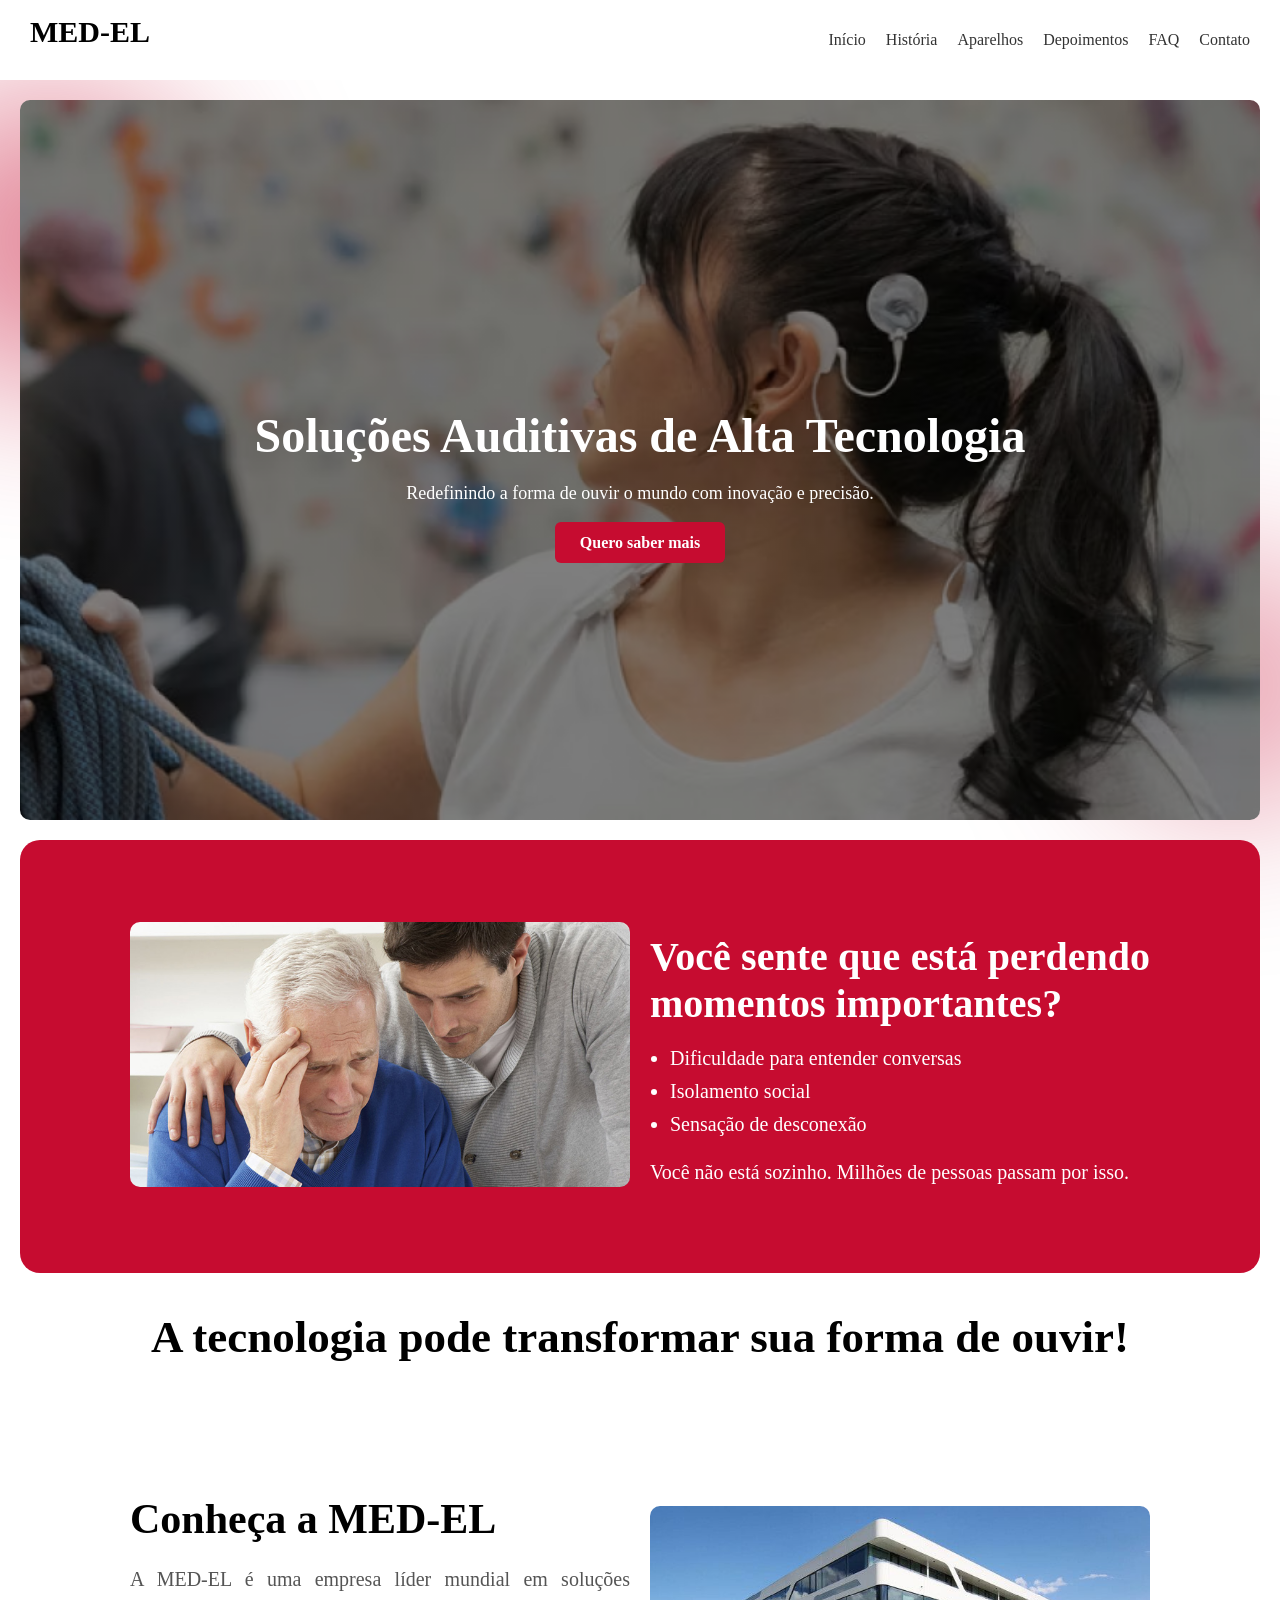
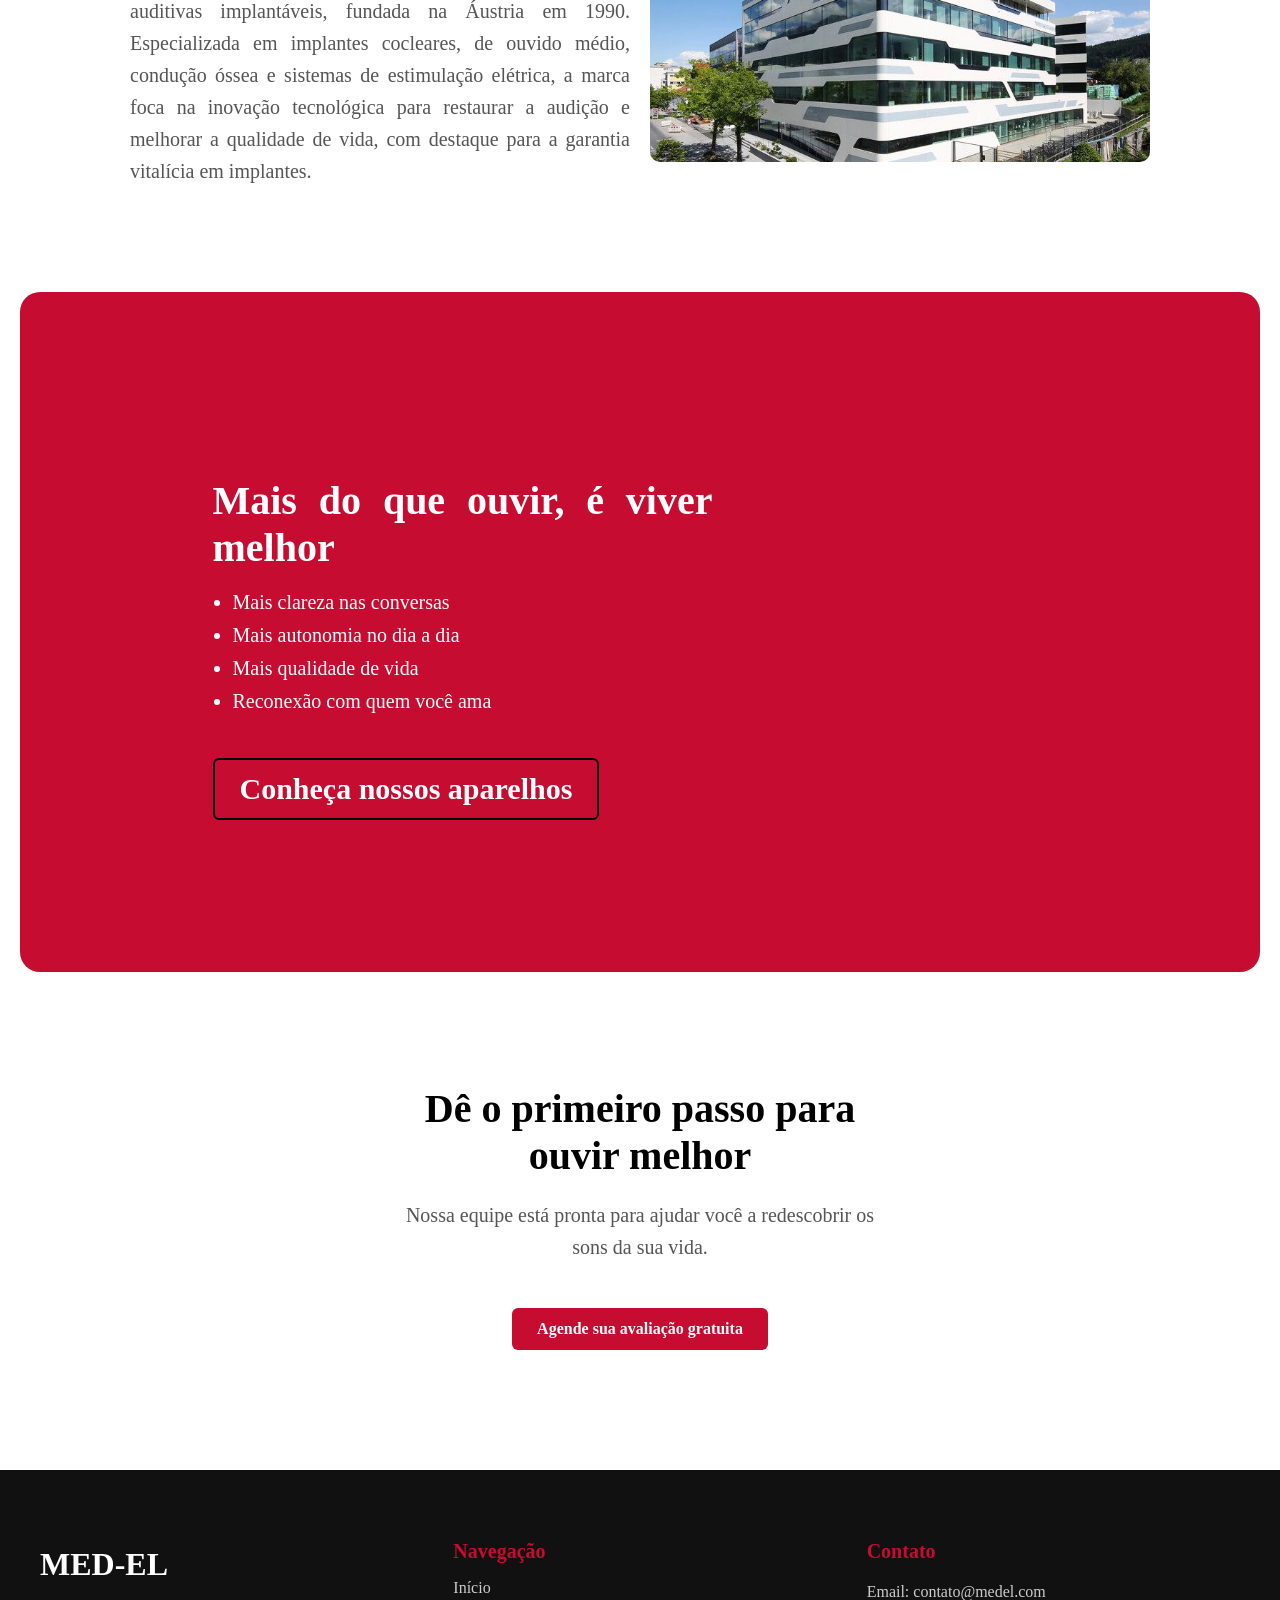
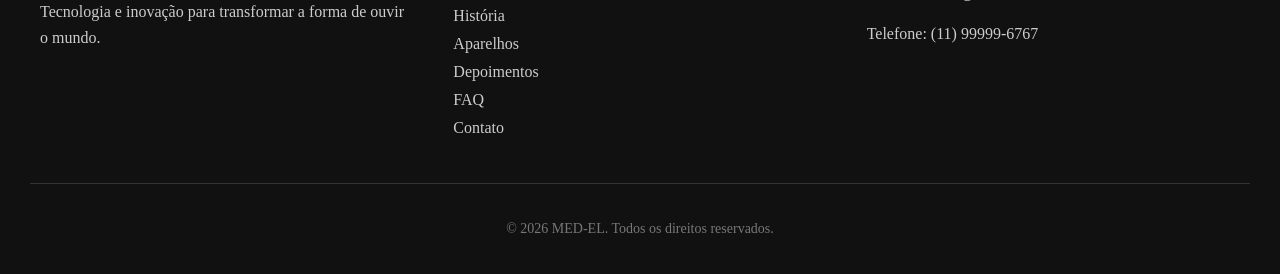
<file: index.html>
<!DOCTYPE html>
<html lang="pt-br">
<head>
  <meta charset="UTF-8">
  <meta name="viewport" content="width=device-width, initial-scale=1.0">
  <title>Med-El</title>
  <link rel="stylesheet" href="styles/style.css">
</head>
<body>

<!-- NAVBAR  -->
<header class="navbar">
  <div class="logo">MED-EL</div>
  <nav>
    <ul class="menu">
      <li><a href="index.html">Início</a></li>
      <li><a href="pages/historia.html">História</a></li>
      <li><a href="pages/aparelhos.html">Aparelhos</a></li>
      <li><a href="pages/depoimentos.html">Depoimentos</a></li>
      <li><a href="pages/faq.html">FAQ</a></li>
      <li><a href="pages/contato.html">Contato</a></li>
    </ul>
  </nav>
</header>

<!-- HERO -->
<section class="hero">
  <div class="hero-content">
    <h1>Soluções Auditivas de Alta Tecnologia</h1>
    <p>
      Redefinindo a forma de ouvir o mundo com inovação e precisão.
    </p>
    <a href="pages/contato.html" class="btn-hero">Quero saber mais</a>
  </div>
</section>

<!-- PROBLEMAS -->
<section class="problems">
  <div class="problems-text">
    <h1>Você sente que está perdendo momentos importantes?</h1>

    <ul>
      <li>Dificuldade para entender conversas</li>
      <li>Isolamento social</li>
      <li>Sensação de desconexão</li>
    </ul>

    <p>Você não está sozinho. Milhões de pessoas passam por isso.</p>
  </div>

  <div class="problems-image">
    <img src="images/ExamplePerson.jpg" alt="Imagem Med-El">
  </div>
</section>

<!-- IMPACTO -->
<section class="impact">
  <h1>A tecnologia pode transformar sua forma de ouvir!</h1>
</section>

<!-- SOBRE -->
<section class="show">
  <div class="show-text">
    <h1>Conheça a MED-EL</h1>
    <p>
      A MED-EL é uma empresa líder mundial em soluções auditivas implantáveis, fundada na Áustria em 1990. Especializada em implantes cocleares, de ouvido médio, condução óssea e sistemas de estimulação elétrica, a marca foca na inovação tecnológica para restaurar a audição e melhorar a qualidade de vida, com destaque para a garantia vitalícia em implantes.
    </p>
  </div>

  <div class="show-image">
    <img src="images/SedeMedEl.jpg" alt="Imagem Med-El">
  </div>
</section>

<!-- BENEFÍCIOS -->
<section class="beneficios">
  <div class="beneficios-text">
    <h1>Mais do que ouvir, é viver melhor</h1>

    <ul>
      <li>Mais clareza nas conversas</li>
      <li>Mais autonomia no dia a dia</li>
      <li>Mais qualidade de vida</li>
      <li>Reconexão com quem você ama</li>
    </ul>

    <a href="pages/aparelhos.html" class="btn-hero btn-outline">
      Conheça nossos aparelhos
    </a>
  </div>

  <div class="beneficios-video">
    <iframe width="315" height="560" src="https://www.youtube.com/embed/zQg_QYQaXZI"
      frameborder="0" allowfullscreen>
    </iframe>
  </div>
</section>

<!-- CTA -->
<section class="cta">
  <div class="cta-text">
    <h1>Dê o primeiro passo para ouvir melhor</h1>
    <p>
      Nossa equipe está pronta para ajudar você a redescobrir os sons da sua vida.
    </p>
    <a href="pages/contato.html" class="btn-hero">
      Agende sua avaliação gratuita
    </a>
  </div>
</section>

<!-- FOOTER -->
<footer class="footer">
  <div class="footer-top">
    <div class="footer-brand">
      <h2>MED-EL</h2>
      <p>
        Tecnologia e inovação para transformar a forma de ouvir o mundo.
      </p>
    </div>

    <nav class="footer-nav">
      <h3>Navegação</h3>
      <ul>
        <li><a href="index.html">Início</a></li>
        <li><a href="pages/historia.html">História</a></li>
        <li><a href="pages/aparelhos.html">Aparelhos</a></li>
        <li><a href="pages/depoimentos.html">Depoimentos</a></li>
        <li><a href="pages/faq.html">FAQ</a></li>
        <li><a href="pages/contato.html">Contato</a></li>
      </ul>
    </nav>

    <div class="footer-contact">
      <h3>Contato</h3>
      <p>Email: contato@medel.com</p>
      <p>Telefone: (11) 99999-6767</p>
    </div>
  </div>

  <div class="footer-bottom">
    <p>© 2026 MED-EL. Todos os direitos reservados.</p>
  </div>
</footer>
</body>
</html>
</file>
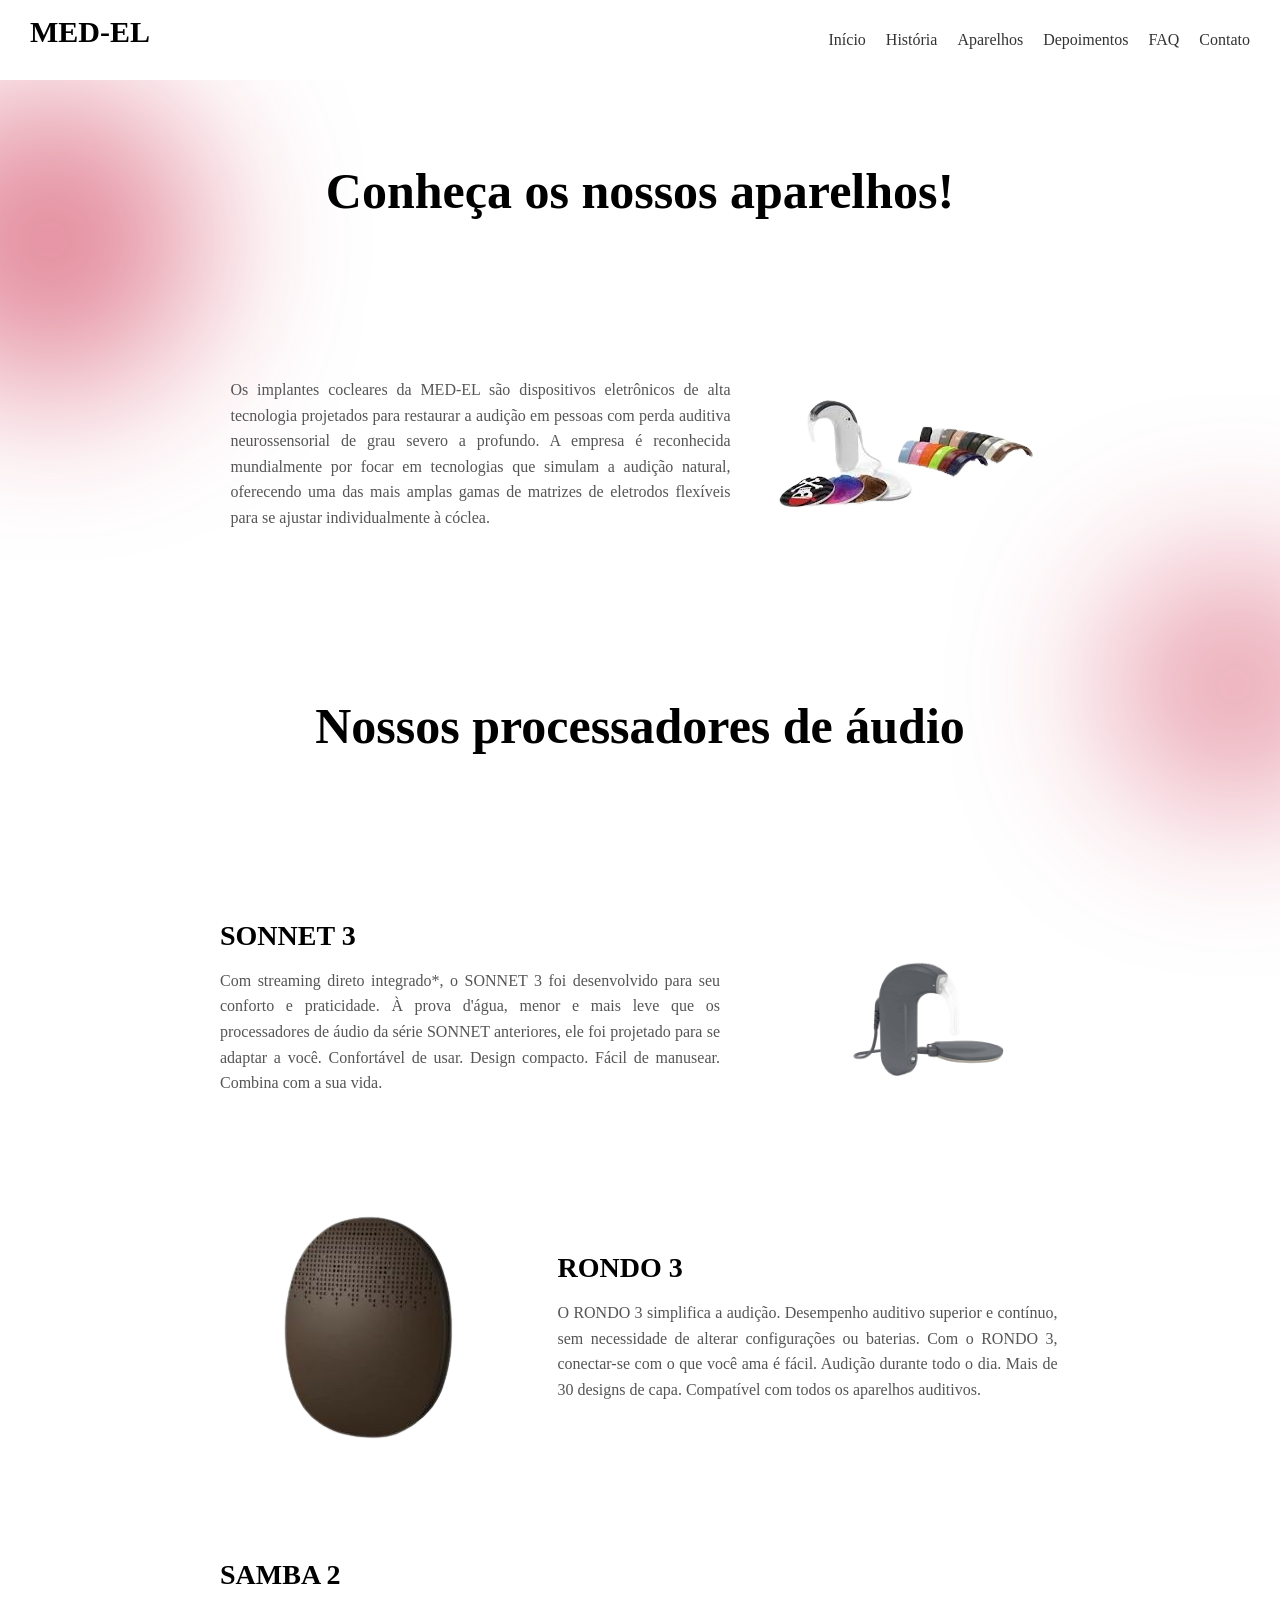
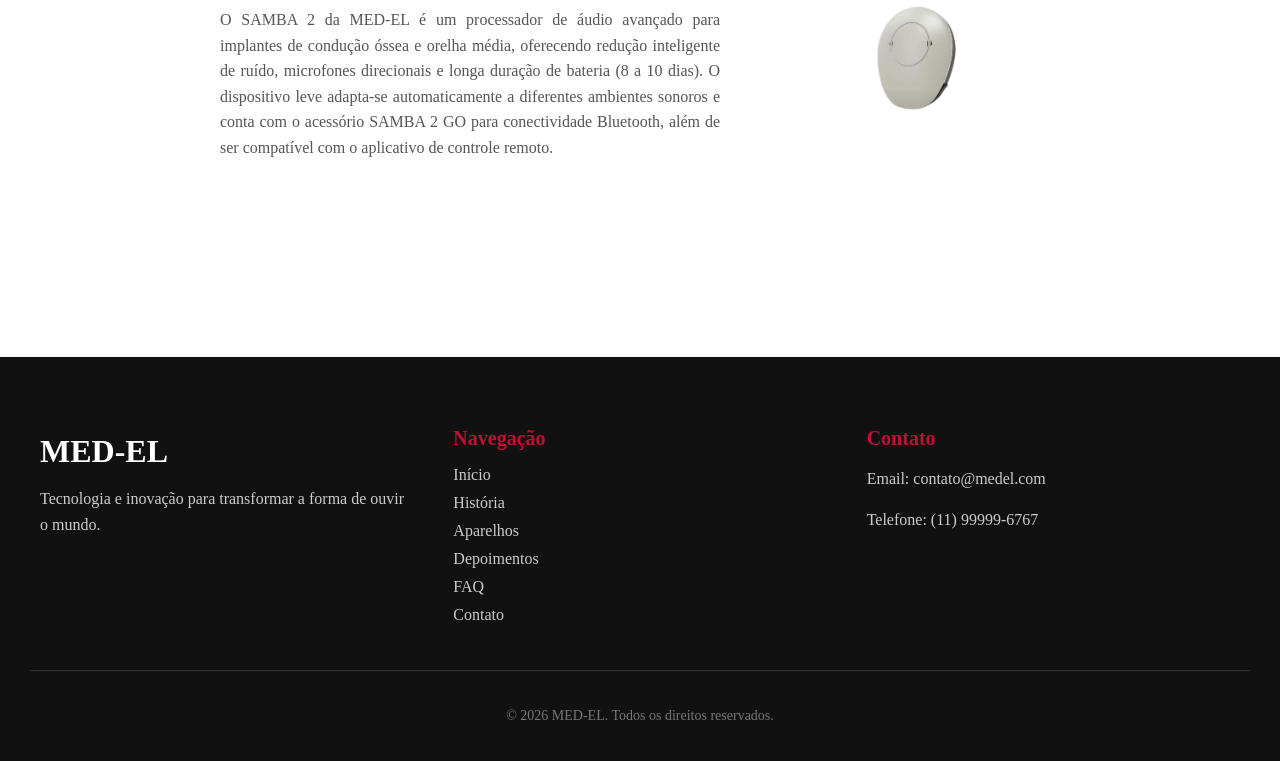
<file: pages/aparelhos.html>
<!DOCTYPE html>
<html lang="pt-br">
<head>
    <meta charset="UTF-8">
    <meta name="viewport" content="width=device-width, initial-scale=1.0">
    <title>Aparelhos</title>
    <link rel="stylesheet" href="/styles/style.css">
    <link rel="stylesheet" href="/styles/style_aparelhos.css">
</head>
<body>
    <header class="navbar">
  <div class="logo">MED-EL</div>
  <nav>
    <ul class="menu">
      <li><a href="/index.html">Início</a></li>
      <li><a href="/pages/historia.html">História</a></li>
      <li><a href="/pages/aparelhos.html">Aparelhos</a></li>
      <li><a href="/pages/depoimentos.html">Depoimentos</a></li>
      <li><a href="/pages/faq.html">FAQ</a></li>
      <li><a href="/pages/contato.html">Contato</a></li>
    </ul>
  </nav>
</header>
<section class="apresentacao">
  <h1>Conheça os nossos aparelhos!</h1>
</section>
<section class="show">
  <div class="show-aparelhos">
    <p>
      Os implantes cocleares da MED-EL são dispositivos eletrônicos de alta tecnologia projetados para restaurar a audição em pessoas com perda auditiva neurossensorial de grau severo a profundo. A empresa é reconhecida mundialmente por focar em tecnologias que simulam a audição natural, oferecendo uma das mais amplas gamas de matrizes de eletrodos flexíveis para se ajustar individualmente à cóclea.
    </p>
  </div>

  <div class="show-aparelhos">
    <img src="/images/Aparelhos.png" alt="Imagem Aparelhos">
  </div>
</section>

<section class="audio">
  <h1>Nossos processadores de áudio</h1>
</section>

<section class="blocos">
  <div class="bloco">
    <div class="bloco-texto">
      <h2>SONNET 3</h2>
      <p>Com streaming direto integrado*, o SONNET 3 foi desenvolvido para seu conforto e praticidade. À prova d'água, menor e mais leve que os processadores de áudio da série SONNET anteriores, ele foi projetado para se adaptar a você. Confortável de usar. Design compacto. Fácil de manusear. Combina com a sua vida.</p>
    </div>
    <div class="bloco-img">
      <img src="/images/Sonnet3.png">
    </div>
  </div>

  <div class="bloco reverse">
    <div class="bloco-texto">
      <h2>RONDO 3</h2>
      <p>O RONDO 3 simplifica a audição. Desempenho auditivo superior e contínuo, sem necessidade de alterar configurações ou baterias. Com o RONDO 3, conectar-se com o que você ama é fácil. Audição durante todo o dia. Mais de 30 designs de capa. Compatível com todos os aparelhos auditivos.</p>
    </div>
    <div class="bloco-img">
      <img src="/images/Rondo3.png">
    </div>
  </div>

  <div class="bloco">
    <div class="bloco-texto">
      <h2>SAMBA 2</h2>
      <p>O SAMBA 2 da MED-EL é um processador de áudio avançado para implantes de condução óssea e orelha média, oferecendo redução inteligente de ruído, microfones direcionais e longa duração de bateria (8 a 10 dias). O dispositivo leve adapta-se automaticamente a diferentes ambientes sonoros e conta com o acessório SAMBA 2 GO para conectividade Bluetooth, além de ser compatível com o aplicativo de controle remoto. </p>
    </div>
    <div class="bloco-img">
      <img src="/images/Samba2.png">
    </div>
  </div>

</section>

<footer class="footer">
  <div class="footer-top">
    <div class="footer-brand">
      <h2>MED-EL</h2>
      <p>
        Tecnologia e inovação para transformar a forma de ouvir o mundo.
      </p>
    </div>

    <nav class="footer-nav">
      <h3>Navegação</h3>
      <ul>
        <li><a href="/index.html">Início</a></li>
        <li><a href="/pages/historia.html">História</a></li>
        <li><a href="/pages/aparelhos.html">Aparelhos</a></li>
        <li><a href="/pages/depoimentos.html">Depoimentos</a></li>
        <li><a href="/pages/faq.html">FAQ</a></li>
        <li><a href="/pages/contato.html">Contato</a></li>
      </ul>
    </nav>

    <div class="footer-contact">
      <h3>Contato</h3>
      <p>Email: contato@medel.com</p>
      <p>Telefone: (11) 99999-6767</p>
    </div>
  </div>

  <div class="footer-bottom">
    <p>© 2026 MED-EL. Todos os direitos reservados.</p>
  </div>
</footer>

</body>
</html>
</file>
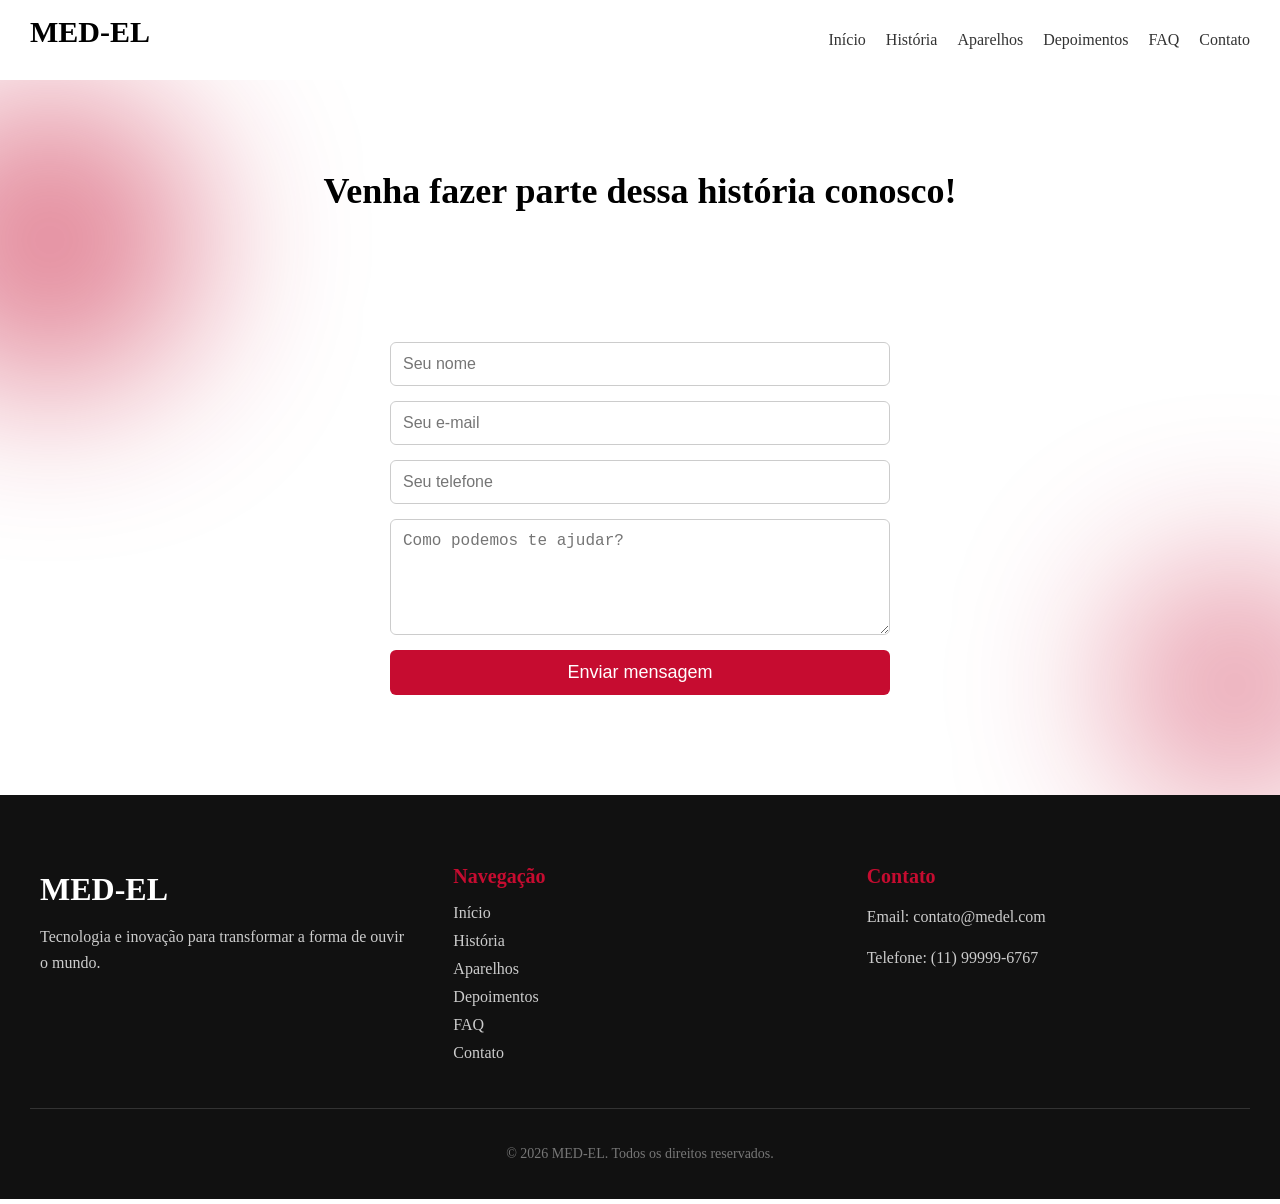
<file: pages/contato.html>
<!DOCTYPE html>
<html lang="pt-br">
<head>
    <meta charset="UTF-8">
    <meta name="viewport" content="width=device-width, initial-scale=1.0">
    <title>Contato</title>
    <link rel="stylesheet" href="/styles/style.css">
    <link rel="stylesheet" href="/styles/style_contato.css">
</head>
<body>
    <header class="navbar">
  <div class="logo">MED-EL</div>
  <nav>
    <ul class="menu">
      <li><a href="/index.html">Início</a></li>
      <li><a href="/pages/historia.html">História</a></li>
      <li><a href="/pages/aparelhos.html">Aparelhos</a></li>
      <li><a href="/pages/depoimentos.html">Depoimentos</a></li>
      <li><a href="/pages/faq.html">FAQ</a></li>
      <li><a href="/pages/contato.html">Contato</a></li>
    </ul>
  </nav>
</header>

<section class="chamado">
  <h1>Venha fazer parte dessa história conosco!</h1>
</section>

<section class="formulario">
  <form>
    <input type="text" placeholder="Seu nome" required>
    <input type="email" placeholder="Seu e-mail" required>
    <input type="tel" placeholder="Seu telefone">

    <textarea placeholder="Como podemos te ajudar?" rows="5"></textarea>

    <button type="submit">Enviar mensagem</button>
  </form>
</section>

<footer class="footer">
  <div class="footer-top">
    <div class="footer-brand">
      <h2>MED-EL</h2>
      <p>
        Tecnologia e inovação para transformar a forma de ouvir o mundo.
      </p>
    </div>

    <nav class="footer-nav">
      <h3>Navegação</h3>
      <ul>
        <li><a href="/index.html">Início</a></li>
        <li><a href="/pages/historia.html">História</a></li>
        <li><a href="/pages/aparelhos.html">Aparelhos</a></li>
        <li><a href="/pages/depoimentos.html">Depoimentos</a></li>
        <li><a href="/pages/faq.html">FAQ</a></li>
        <li><a href="/pages/contato.html">Contato</a></li>
      </ul>
    </nav>

    <div class="footer-contact">
      <h3>Contato</h3>
      <p>Email: contato@medel.com</p>
      <p>Telefone: (11) 99999-6767</p>
    </div>
  </div>

  <div class="footer-bottom">
    <p>© 2026 MED-EL. Todos os direitos reservados.</p>
  </div>
</footer>

</body>
</html>
</file>
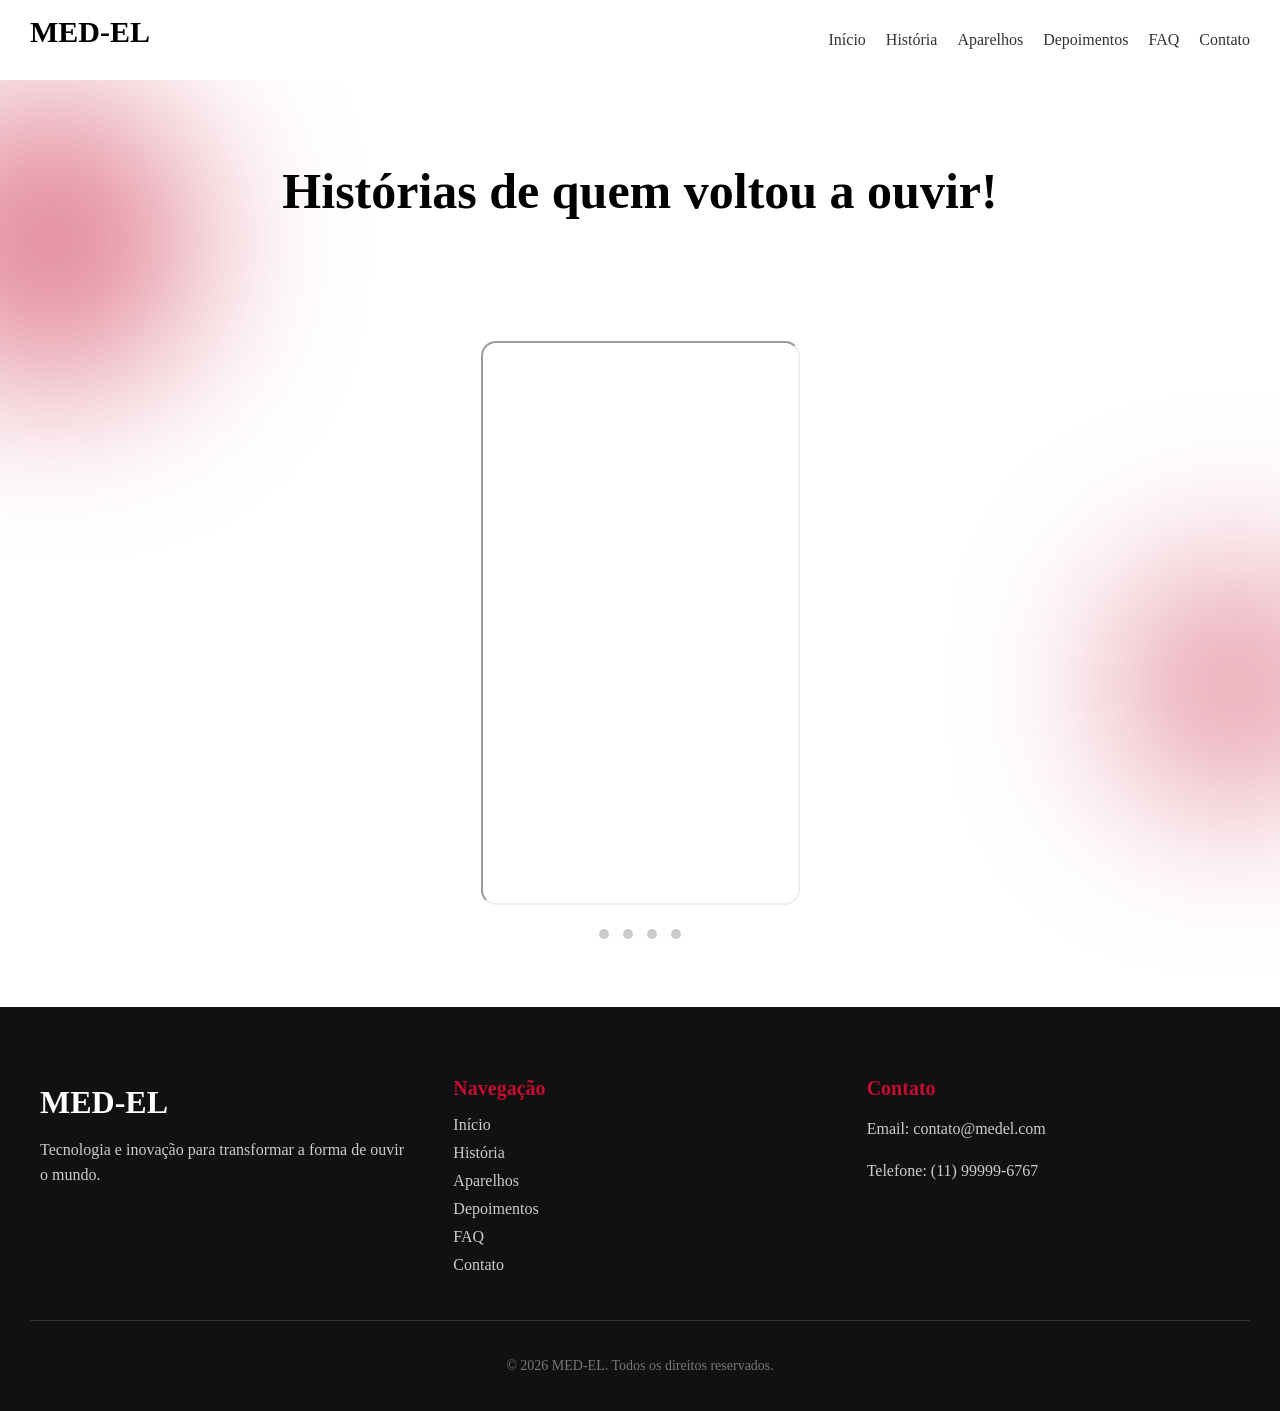
<file: pages/depoimentos.html>
<!DOCTYPE html>
<html lang="pt-br">
<head>
    <meta charset="UTF-8">
    <meta name="viewport" content="width=device-width, initial-scale=1.0">
    <title>Depoimentos</title>
    <link rel="stylesheet" href="/styles/style.css">
    <link rel="stylesheet" href="/styles/style_depoimentos.css">
</head>
<body>
    <header class="navbar">
  <div class="logo">MED-EL</div>
  <nav>
    <ul class="menu">
      <li><a href="/index.html">Início</a></li>
      <li><a href="/pages/historia.html">História</a></li>
      <li><a href="/pages/aparelhos.html">Aparelhos</a></li>
      <li><a href="/pages/depoimentos.html">Depoimentos</a></li>
      <li><a href="/pages/faq.html">FAQ</a></li>
      <li><a href="/pages/contato.html">Contato</a></li>
    </ul>
  </nav>
</header>
<section class="depoimentos">
  <h1>Histórias de quem voltou a ouvir!</h1>
</section>
<section class="carousel">

  <div class="carousel-track">

    <div id="v1" class="slide">
      <iframe width="315" height="560" src="https://www.youtube.com/embed/aW7jh9tiwtc"></iframe>
    </div>

    <div id="v2" class="slide">
      <iframe width="315" height="560" src="https://www.youtube.com/embed/YhWxk03gec8"></iframe>
    </div>

    <div id="v3" class="slide">
      <iframe width="315" height="560" src="https://www.youtube.com/embed/I0mXL2w_gP8"></iframe>
    </div>

    <div id="v4" class="slide">
      <iframe width="315" height="560" src="https://www.youtube.com/embed/xw2qeCaGtoQ"></iframe>
    </div>

  </div>

  <div class="controls">
    <a href="#v1">1</a>
    <a href="#v2">2</a>
    <a href="#v3">3</a>
    <a href="#v4">4</a>
  </div>

</section>

<footer class="footer">
  <div class="footer-top">
    <div class="footer-brand">
      <h2>MED-EL</h2>
      <p>
        Tecnologia e inovação para transformar a forma de ouvir o mundo.
      </p>
    </div>

    <nav class="footer-nav">
      <h3>Navegação</h3>
      <ul>
        <li><a href="/index.html">Início</a></li>
        <li><a href="/pages/historia.html">História</a></li>
        <li><a href="/pages/aparelhos.html">Aparelhos</a></li>
        <li><a href="/pages/depoimentos.html">Depoimentos</a></li>
        <li><a href="/pages/faq.html">FAQ</a></li>
        <li><a href="/pages/contato.html">Contato</a></li>
      </ul>
    </nav>

    <div class="footer-contact">
      <h3>Contato</h3>
      <p>Email: contato@medel.com</p>
      <p>Telefone: (11) 99999-6767</p>
    </div>
  </div>

  <div class="footer-bottom">
    <p>© 2026 MED-EL. Todos os direitos reservados.</p>
  </div>
</footer>

</body>
</html>
</file>
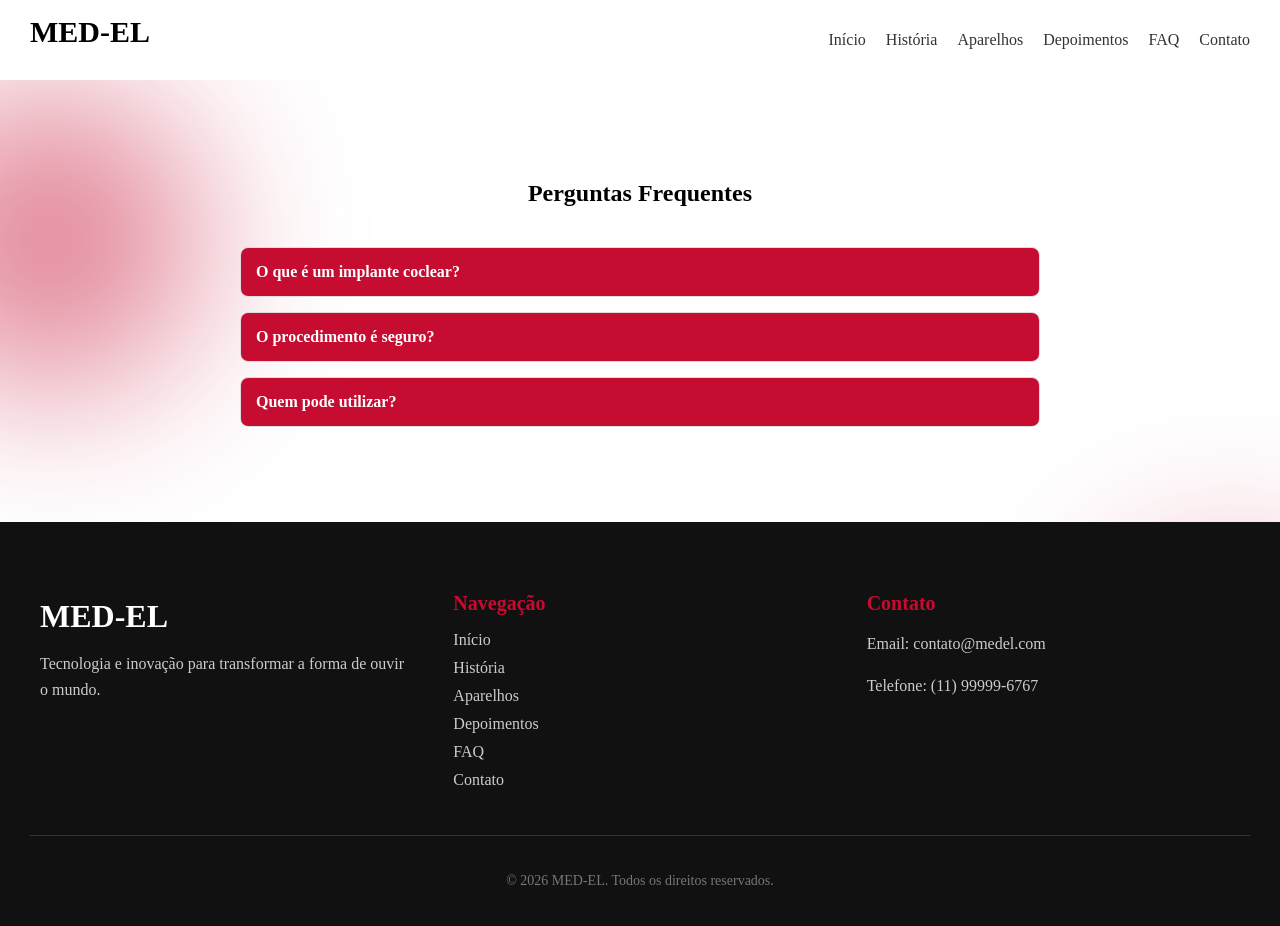
<file: pages/faq.html>
<!DOCTYPE html>
<html lang="pt-br">
<head>
    <meta charset="UTF-8">
    <meta name="viewport" content="width=device-width, initial-scale=1.0">
    <title>FAQ</title>
    <link rel="stylesheet" href="/styles/style.css">
    <link rel="stylesheet" href="/styles/style_faq.css">
</head>
<body>
    <header class="navbar">
  <div class="logo">MED-EL</div>
  <nav>
    <ul class="menu">
      <li><a href="/index.html">Início</a></li>
      <li><a href="/pages/historia.html">História</a></li>
      <li><a href="/pages/aparelhos.html">Aparelhos</a></li>
      <li><a href="/pages/depoimentos.html">Depoimentos</a></li>
      <li><a href="/pages/faq.html">FAQ</a></li>
      <li><a href="/pages/contato.html">Contato</a></li>
    </ul>
  </nav>
</header>

<section class="faq">
  <h1>Perguntas Frequentes</h1>

  <div class="faq-item">
    <input type="checkbox" id="faq1">
    <label for="faq1">O que é um implante coclear?</label>
    <div class="faq-content">
      <p>
        O implante coclear é um dispositivo eletrônico implantado cirurgicamente que substitui a função do ouvido interno, estimulando diretamente o nervo auditivo para proporcionar a percepção de sons em pessoas com surdez severa a profunda.
      </p>
    </div>
  </div>

  <div class="faq-item">
    <input type="checkbox" id="faq2">
    <label for="faq2">O procedimento é seguro?</label>
    <div class="faq-content">
      <p>
        Sim, é um procedimento consolidado e realizado em diversos países com alta taxa de sucesso.
      </p>
    </div>
  </div>

  <div class="faq-item">
    <input type="checkbox" id="faq3">
    <label for="faq3">Quem pode utilizar?</label>
    <div class="faq-content">
      <p>
        Pessoas com perda auditiva severa a profunda que não se beneficiam de aparelhos convencionais.
      </p>
    </div>
  </div>

</section>
<footer class="footer">
  <div class="footer-top">
    <div class="footer-brand">
      <h2>MED-EL</h2>
      <p>
        Tecnologia e inovação para transformar a forma de ouvir o mundo.
      </p>
    </div>

    <nav class="footer-nav">
      <h3>Navegação</h3>
      <ul>
        <li><a href="/index.html">Início</a></li>
        <li><a href="/pages/historia.html">História</a></li>
        <li><a href="/pages/aparelhos.html">Aparelhos</a></li>
        <li><a href="/pages/depoimentos.html">Depoimentos</a></li>
        <li><a href="/pages/faq.html">FAQ</a></li>
        <li><a href="/pages/contato.html">Contato</a></li>
      </ul>
    </nav>

    <div class="footer-contact">
      <h3>Contato</h3>
      <p>Email: contato@medel.com</p>
      <p>Telefone: (11) 99999-6767</p>
    </div>
  </div>

  <div class="footer-bottom">
    <p>© 2026 MED-EL. Todos os direitos reservados.</p>
  </div>
</footer>
</body>
</html>

<!-- ou usar <details> com <summary> -->
</file>
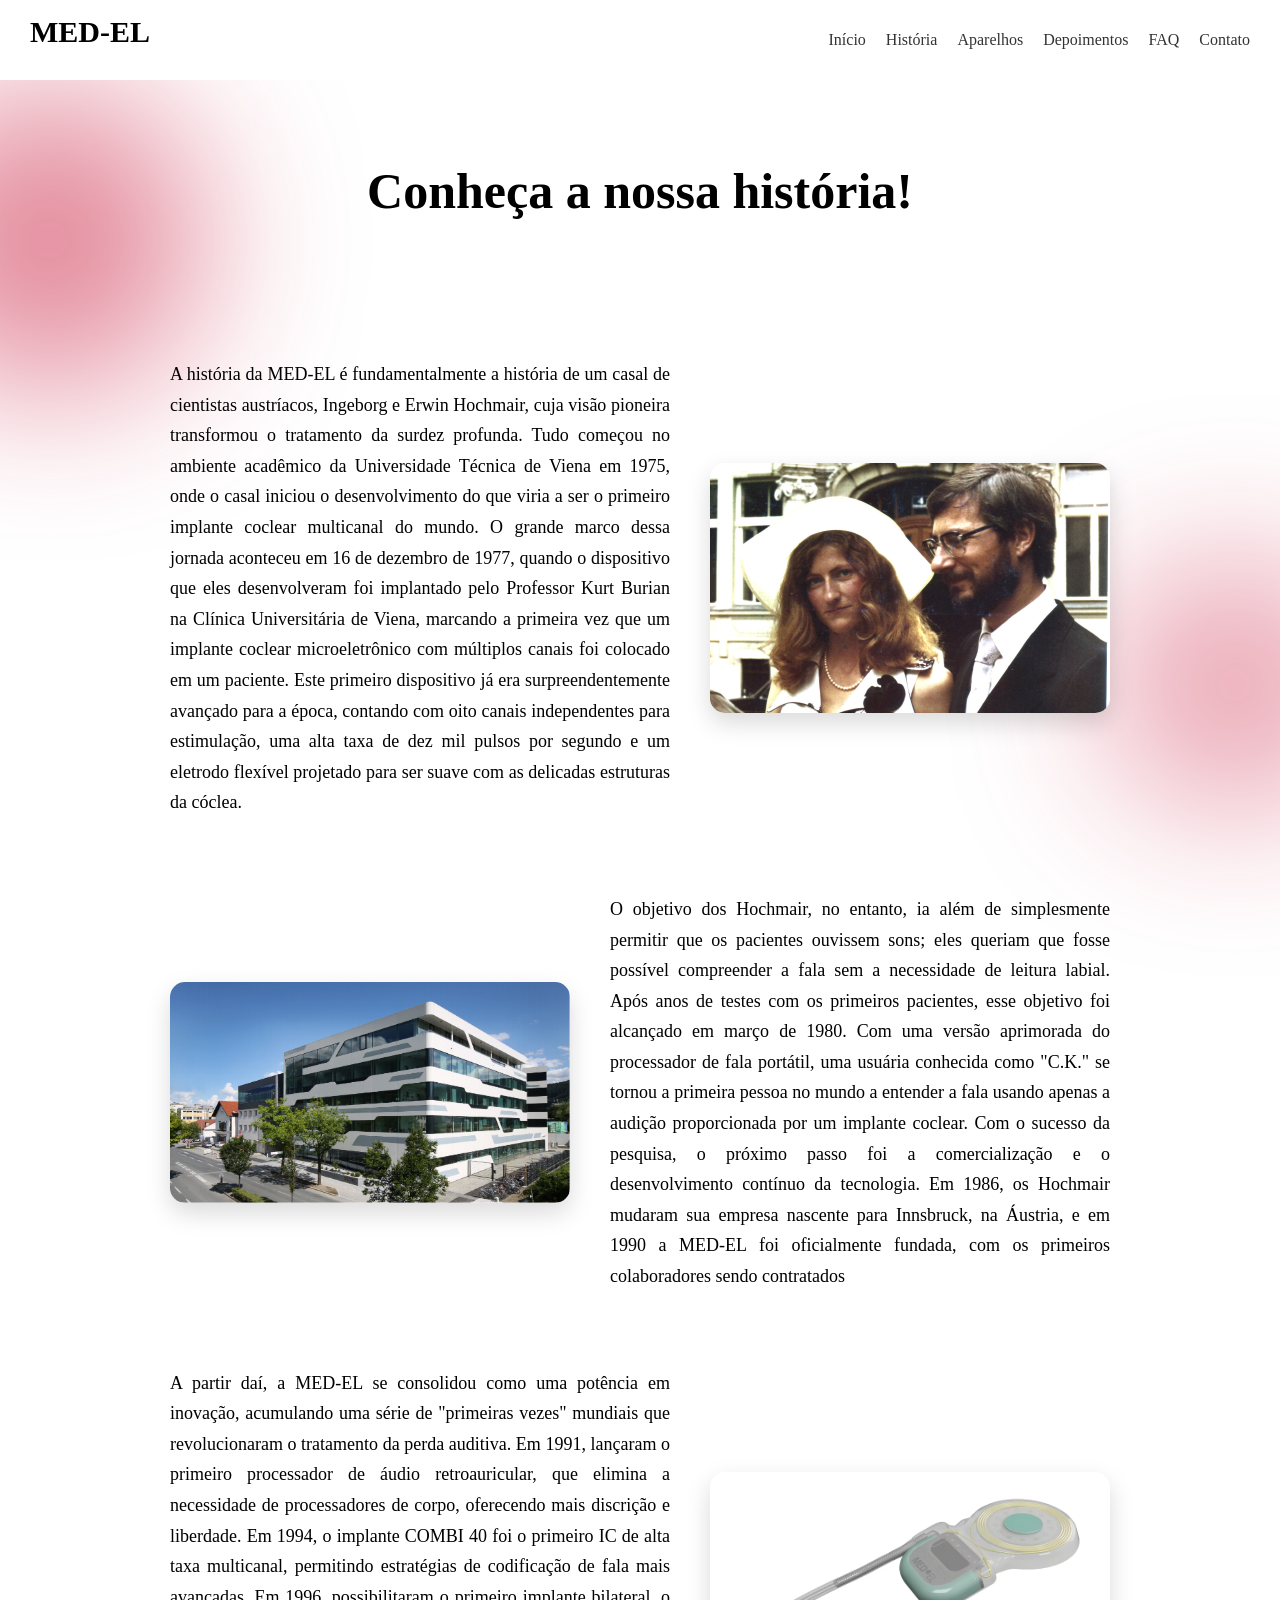
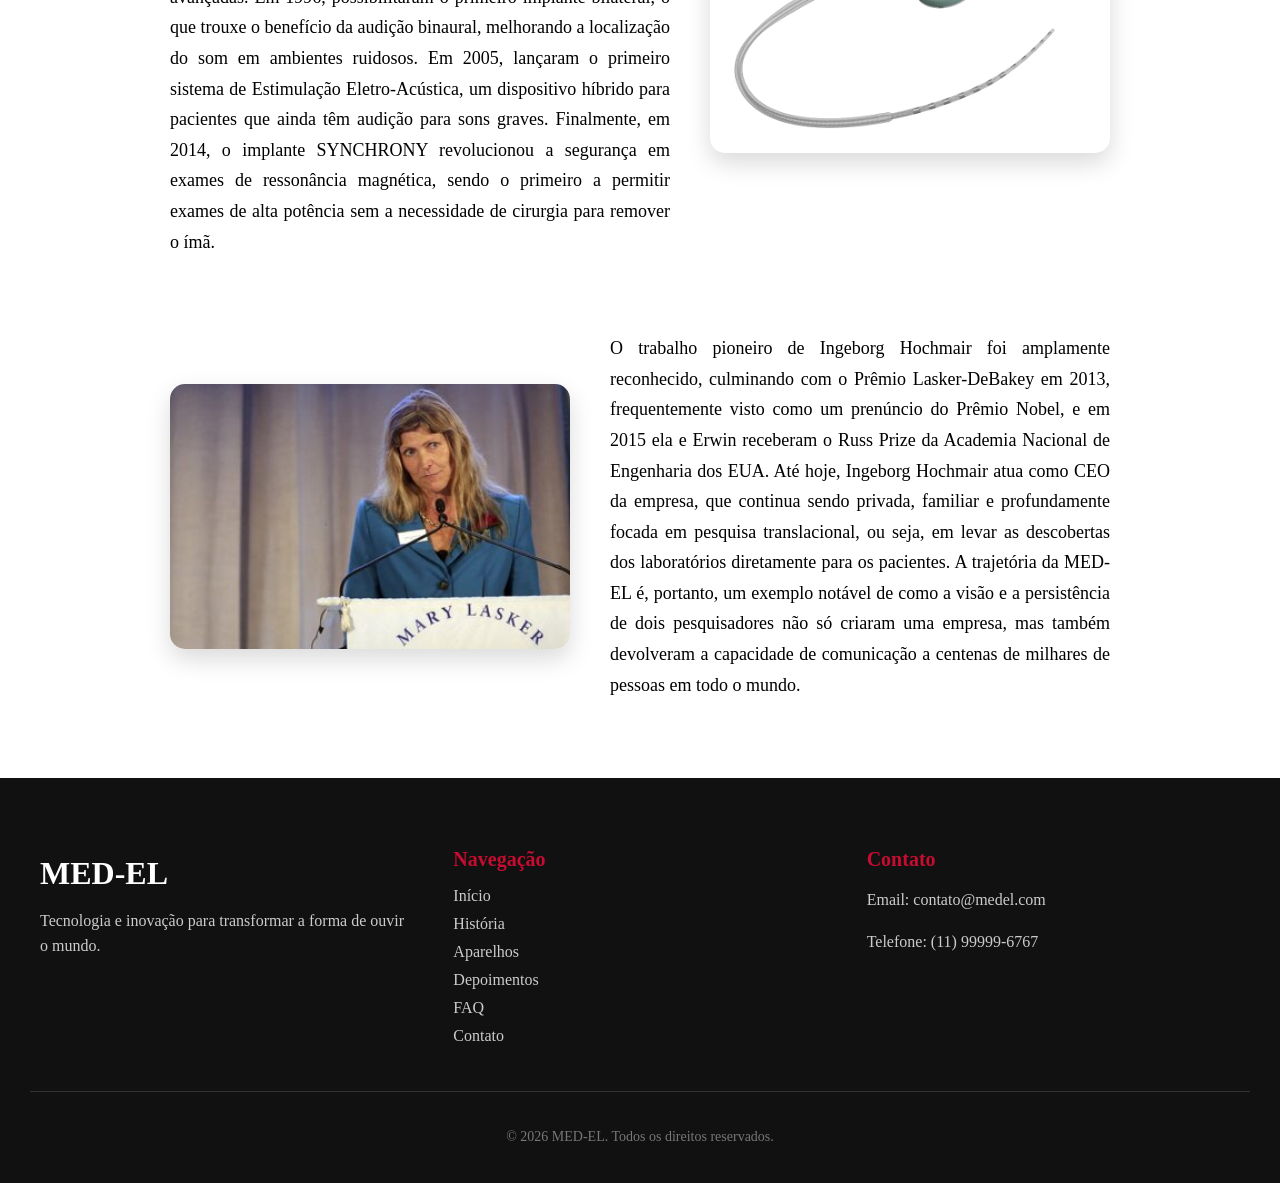
<file: pages/historia.html>
<!DOCTYPE html>
<html lang="pt-br">
<head>
    <meta charset="UTF-8">
    <meta name="viewport" content="width=device-width, initial-scale=1.0">
    <title>História</title>
    <link rel="stylesheet" href="/styles/style.css">
    <link rel="stylesheet" href="/styles/style_historia.css">
</head>
<body>
    <header class="navbar">
  <div class="logo">MED-EL</div>
  <nav>
    <ul class="menu">
      <li><a href="/index.html">Início</a></li>
      <li><a href="/pages/historia.html">História</a></li>
      <li><a href="/pages/aparelhos.html">Aparelhos</a></li>
      <li><a href="/pages/depoimentos.html">Depoimentos</a></li>
      <li><a href="/pages/faq.html">FAQ</a></li>
      <li><a href="/pages/contato.html">Contato</a></li>
    </ul>
  </nav>
</header>
<section class="merchan">
  <h1>Conheça a nossa história!</h1>
</section>
<section class="p1">
  <p>A história da MED-EL é fundamentalmente a história de um casal de cientistas austríacos, Ingeborg e Erwin Hochmair, cuja visão pioneira transformou o tratamento da surdez profunda. Tudo começou no ambiente acadêmico da Universidade Técnica de Viena em 1975, onde o casal iniciou o desenvolvimento do que viria a ser o primeiro implante coclear multicanal do mundo. O grande marco dessa jornada aconteceu em 16 de dezembro de 1977, quando o dispositivo que eles desenvolveram foi implantado pelo Professor Kurt Burian na Clínica Universitária de Viena, marcando a primeira vez que um implante coclear microeletrônico com múltiplos canais foi colocado em um paciente. Este primeiro dispositivo já era surpreendentemente avançado para a época, contando com oito canais independentes para estimulação, uma alta taxa de dez mil pulsos por segundo e um eletrodo flexível projetado para ser suave com as delicadas estruturas da cóclea.
</p>
<img src="/images/Fundadores.jpg" alt="História MED-EL">
</section>

<section class="p2">
  <p>O objetivo dos Hochmair, no entanto, ia além de simplesmente permitir que os pacientes ouvissem sons; eles queriam que fosse possível compreender a fala sem a necessidade de leitura labial. Após anos de testes com os primeiros pacientes, esse objetivo foi alcançado em março de 1980. Com uma versão aprimorada do processador de fala portátil, uma usuária conhecida como "C.K." se tornou a primeira pessoa no mundo a entender a fala usando apenas a audição proporcionada por um implante coclear. Com o sucesso da pesquisa, o próximo passo foi a comercialização e o desenvolvimento contínuo da tecnologia. Em 1986, os Hochmair mudaram sua empresa nascente para Innsbruck, na Áustria, e em 1990 a MED-EL foi oficialmente fundada, com os primeiros colaboradores sendo contratados</p>
<img src="/images/SedeMedel2.jpg" alt="História MED-EL">
</section>

<section class="p3">
  <p>A partir daí, a MED-EL se consolidou como uma potência em inovação, acumulando uma série de "primeiras vezes" mundiais que revolucionaram o tratamento da perda auditiva. Em 1991, lançaram o primeiro processador de áudio retroauricular, que elimina a necessidade de processadores de corpo, oferecendo mais discrição e liberdade. Em 1994, o implante COMBI 40 foi o primeiro IC de alta taxa multicanal, permitindo estratégias de codificação de fala mais avançadas. Em 1996, possibilitaram o primeiro implante bilateral, o que trouxe o benefício da audição binaural, melhorando a localização do som em ambientes ruidosos. Em 2005, lançaram o primeiro sistema de Estimulação Eletro-Acústica, um dispositivo híbrido para pacientes que ainda têm audição para sons graves. Finalmente, em 2014, o implante SYNCHRONY revolucionou a segurança em exames de ressonância magnética, sendo o primeiro a permitir exames de alta potência sem a necessidade de cirurgia para remover o ímã.
</p>
<img src="/images/SYNCHRONY.avif" alt="História MED-EL">
</section>

<section class="p4">
  <p>O trabalho pioneiro de Ingeborg Hochmair foi amplamente reconhecido, culminando com o Prêmio Lasker-DeBakey em 2013, frequentemente visto como um prenúncio do Prêmio Nobel, e em 2015 ela e Erwin receberam o Russ Prize da Academia Nacional de Engenharia dos EUA. Até hoje, Ingeborg Hochmair atua como CEO da empresa, que continua sendo privada, familiar e profundamente focada em pesquisa translacional, ou seja, em levar as descobertas dos laboratórios diretamente para os pacientes. A trajetória da MED-EL é, portanto, um exemplo notável de como a visão e a persistência de dois pesquisadores não só criaram uma empresa, mas também devolveram a capacidade de comunicação a centenas de milhares de pessoas em todo o mundo.
</p>
<img src="/images/Ingeborg.jpg" alt="História MED-EL">

</section>

<footer class="footer">
  <div class="footer-top">
    <div class="footer-brand">
      <h2>MED-EL</h2>
      <p>
        Tecnologia e inovação para transformar a forma de ouvir o mundo.
      </p>
    </div>

    <nav class="footer-nav">
      <h3>Navegação</h3>
      <ul>
        <li><a href="/index.html">Início</a></li>
        <li><a href="/pages/historia.html">História</a></li>
        <li><a href="/pages/aparelhos.html">Aparelhos</a></li>
        <li><a href="/pages/depoimentos.html">Depoimentos</a></li>
        <li><a href="/pages/faq.html">FAQ</a></li>
        <li><a href="/pages/contato.html">Contato</a></li>
      </ul>
    </nav>

    <div class="footer-contact">
      <h3>Contato</h3>
      <p>Email: contato@medel.com</p>
      <p>Telefone: (11) 99999-6767</p>
    </div>
  </div>

  <div class="footer-bottom">
    <p>© 2026 MED-EL. Todos os direitos reservados.</p>
  </div>
</footer>

</body>
</html>
</file>
<file: styles/style.css>
body { /* reset only */
  margin: 0;
}
/* ===== NAVBAR ===== */
.navbar {
  display: flex;
  justify-content: space-between;
  padding: 15px 30px; /* cima baixo / esquerda direita */
  background: #ffffff;
}

.logo {
  font-size: 30px;
  font-weight: bold;
}

.menu {
  list-style: none;
  display: flex; /* linha horizontal */
  gap: 20px;
}

.menu a {
  text-decoration: none;
  color: #333;
  font-weight: 500;
}

/* ===== HERO ===== */
.hero {
  height: 80vh; /* 80vh */
  background: linear-gradient(rgba(0,0,0,0.5), rgba(0,0,0,0.5)),
              url('../images/Hero.avif') center/cover no-repeat; /* centraliza e evita repetição */
  border-radius: 10px;
  display: flex;
  align-items: center; /*alinhamento vertical */
  justify-content: center; /* alinhamento horizontal */
  text-align: center;
  padding: 0 20px;
  color: white;
}

.hero-content h1 {
  font-size: 48px;
  margin-bottom: 20px;
}

.hero-content p {
  font-size: 18px;
  margin-bottom: 30px;
}

.btn-hero {
  background: #c60c30;
  color: white;
  padding: 12px 25px;
  border-radius: 6px;
  text-decoration: none;
  font-weight: bold;
}

.btn-hero:hover {
  background: white;
  color: #c60c30;
  transition: all 0.3s ease 0.2s;
}

/* ===== PROBLEMAS ===== */
.problems {
  display: flex;
  align-items: center;
  justify-content: center;
  padding: 60px 30px;
  gap: 20px;
  background-color: #c60c30;
  margin-top: 20px;
  border-radius: 20px;
  flex-direction: row-reverse; /* imagem e texto da esquerda pra direita */
}

.problems-text {
  max-width: 500px;
  text-align: justify;
}

.problems-text h1 {
  font-size: 40px;
  margin-bottom: 20px;
  color: white;
}

.problems-text ul {
  padding-left: 20px;
  margin-bottom: 20px;
}

.problems-text li {
  color: white;
  margin-bottom: 10px;
  font-size: 20px;
}

.problems-text p {
  font-size: 20px;
  color: white;
  margin-bottom: 25px;
  line-height: 1.6; /* ajusta a altura da caixa de texto */
}

.problems-image img {
  width: 100%;
  max-width: 500px;
  border-radius: 10px;
}

/* ===== IMPACT ===== */
.impact {
  text-align: center;
  font-size: 30px;
}

/* ===== SOBRE (SHOW) ===== */
.show {
  display: flex;
  align-items: center;
  justify-content: center;
  padding: 60px 30px;
  gap: 20px;
}

.show-text {
  max-width: 500px;
  text-align: justify;
}

.show-text h1 {
  font-size: 42px;
  margin-bottom: 20px;
}

.show-text p {
  font-size: 20px;
  color: #555;
  margin-bottom: 25px;
  line-height: 1.6; /* ajusta a altura da caixa de texto */
}

.show-image img {
  width: 100%;
  max-width: 500px;
  border-radius: 10px;
}

/* ===== BENEFÍCIOS ===== */
.beneficios {
  display: flex;
  align-items: center;
  justify-content: center;
  background-color: #c60c30;
  padding: 60px 30px;
  gap: 40px;
  margin-top: 20px;
  border-radius: 20px;     
}

.beneficios-text {
  max-width: 500px;
  text-align: justify;
}

.beneficios-text h1 {
  font-size: 40px;
  margin-bottom: 20px;
  color: white;
}

.beneficios-text ul {
  padding-left: 20px;
  margin-bottom: 20px;
}

.beneficios-text li {
  color: white;
  margin-bottom: 10px;
  font-size: 20px;
}

.beneficios-text a {
  display: inline-block; /* elemento fica lado a lado e ainda permite definir largura e altura */
  margin-top: 25px;
  font-size: 30px;
}

.beneficios-video {
  display: flex;
  justify-content: center;
  align-items: center;
  max-width: 500px;
}

.btn-outline {
  border: 2px solid black;
}

.btn-outline:hover {
  background: white;
  color: #c60c30;
  transition: all 0.3s ease 0.2s;
}

/* ===== CTA ===== */
.cta {
  display: flex;
  align-items: center;
  justify-content: center;
  padding: 60px 30px;
  gap: 20px;
}

.cta-text {
  max-width: 500px;
  text-align: center;
}

.cta-text h1 {
  font-size: 40px;
  margin-bottom: 20px;
}

.cta-text p {
  font-size: 20px;
  color: #555;
  margin-bottom: 25px;
  line-height: 1.6; /* ajusta a altura da caixa de texto */
}

.cta-text a {
  display: inline-block;
  margin: 20px auto 0 auto;
}

/* ===== FOOTER ===== */

.footer {
  background-color: #111;
  color: white;
  padding: 50px 30px 20px;
  margin-top: 60px;
}

.footer-top {
  display: flex;
  justify-content: space-between;
  gap: 40px;
  max-width: 1200px;
  margin: 0 auto 30px;
  flex-wrap: wrap; /* itens podem quebrar para a proxima linha quando nao cabem */
}

.footer-brand,
.footer-nav,
.footer-contact {
  flex: 1;
  min-width: 220px;
}

.footer h2 {
  font-size: 32px;
  margin-bottom: 15px;
}

.footer h3 {
  font-size: 20px;
  margin-bottom: 15px;
  color: #c60c30;
}

.footer p {
  color: #ccc;
  line-height: 1.6; /* ajusta a altura da caixa de texto */
}

.footer-nav ul {
  list-style: none;
  padding: 0;
}

.footer-nav li {
  margin-bottom: 10px;
}

.footer-nav a {
  color: #ccc;
  text-decoration: none;
  transition: 0.3s;
}

.footer-nav a:hover {
  color: #c60c30;
  padding-left: 5px; /* joga pra direita */
}

.footer-bottom {
  border-top: 1px solid #333;
  padding-top: 20px;
  text-align: center;
}

.footer-bottom p {
  color: #777;
  font-size: 14px;
}

/* ===== FORMATAÇÃO GERAL ===== */
.hero,
.problems,
.beneficios {
  margin: 20px;
}

/* ===== Apenas para responsividade ===== */

@media (max-width: 768px) {

  /* NAVBAR */
  .menu {
    flex-direction: column;
    gap: 10px;
  }

  .navbar {
    flex-direction: column;
    align-items: center;
    gap: 10px;
  }

  /* HERO */
  .hero {
    height: auto;
    padding: 60px 20px;
  }

  .hero-content h1 {
    font-size: 28px;
  }

  .hero-content p {
    font-size: 16px;
  }

  /* SEÇÕES GERAIS */
  .show,
  .problems,
  .beneficios {
    flex-direction: column;
    text-align: center;
  }

  /* TEXTO */
  .show-text,
  .problems-text,
  .beneficios-text {
    max-width: 100%;
  }

  /* TÍTULOS */
  .show-text h1,
  .problems-text h1,
  .beneficios-text h1 {
    font-size: 28px;
  }

  /* PARÁGRAFOS */
  .show-text p,
  .problems-text p,
  .beneficios-text li {
    font-size: 16px;
  }

  /* IMAGENS */
  .show-image img,
  .problems-image img {
    max-width: 100%;
  }

  /* VÍDEO */
  .beneficios-video iframe {
    width: 100%;
    height: auto;
    aspect-ratio: 9/16; /* mantém proporção vertical */
  }

  /* BOTÃO */
  .btn-hero {
    font-size: 16px;
    padding: 10px 20px;
  }

  .beneficios-text a {
    font-size: 18px;
  }

 .footer-top {
    flex-direction: column;
    text-align: center;
  }

  .footer-nav ul {
    padding: 0;
  }

  .footer-nav a:hover {
    padding-left: 0;
  }
}


/* looking for every or no */

/* ===== FUNDO DECORATIVO ===== */

body {
  position: relative;
  overflow-x: hidden; /* sem scroll horizontal */
}

body::before,
body::after {
  content: "";
  position: fixed;
  border-radius: 50%;
  z-index: -1;
  filter: blur(80px);
}

/* círculo 1 */
body::before {
  width: 300px;
  height: 300px;
  background: rgba(198, 12, 48, 0.5); 
  top: 10%;
  left: -100px;
  animation: flutuar 6s ease-in-out infinite;
}

body::after {
  width: 250px;
  height: 250px;
  background: rgba(198, 12, 48, 0.4); 
  bottom: 10%;
  right: -80px;
  animation: flutuar 8s ease-in-out infinite;
}
</file>
<file: styles/style_aparelhos.css>
.apresentacao {
  text-align: center;
  padding: 40px 20px;
}
.apresentacao h1 {
  font-size: 50px; 
}

.audio {
  text-align: center;
  padding: 40px 20px;
}
.audio h1 {
  font-size: 50px; 
}

/* ===== SHOW ===== */

.show {
  display: flex;
  align-items: center;
  justify-content: center;
  padding: 60px 30px;
  gap: 20px;
}

.show-aparelhos {
  max-width: 500px;
  text-align: justify;
}

.show-aparelhos p {
  font-size: 16px;
  color: #555;
  margin-bottom: 25px;
  line-height: 1.6;
}

.show-aparelhos img {
  width: 100%;
  max-width: 500px;
  border-radius: 10px;
}

/* ===== BLOCOS ===== */

.blocos {
  padding: 60px 30px;
}

.bloco {
  display: flex;
  align-items: center;
  justify-content: center;
  gap: 40px;
  margin-bottom: 60px;
}

.bloco.reverse {
  flex-direction: row-reverse; /* invertendo o lado do aparelho do meio */
}

.bloco-texto {
  max-width: 500px;
}

.bloco-texto h2 {
  font-size: 28px;
  margin-bottom: 15px;
}

.bloco-texto p {
  color: #555;
  line-height: 1.6;
  text-align: justify;
}

.bloco-img img {
  width: 100%;
  max-width: 300px;
}
</file>
<file: styles/style_contato.css>
/* ===== CHAMADO ===== */
.chamado {
  text-align: center;
  padding: 60px 20px;
}

.chamado h1 {
  font-size: 36px;
}

/* ===== FORMULÁRIO ===== */
.formulario {
  display: flex;
  justify-content: center;
  padding: 40px 20px;
}

.formulario form {
  display: flex;
  flex-direction: column;
  gap: 15px;
  width: 100%;
  max-width: 500px;
}

.formulario input,
.formulario textarea {
  padding: 12px;
  border: 1px solid #ccc;
  border-radius: 6px;
  font-size: 16px;
}

.formulario button {
  background: #c60c30;
  color: white;
  padding: 12px;
  border: none;
  border-radius: 6px;
  font-size: 18px;
  cursor: pointer;
  transition: 0.3s;
}
</file>
<file: styles/style_depoimentos.css>
/* ===== Depoimentos ===== */

.depoimentos {
  text-align: center;
  padding: 40px 20px;
}
.depoimentos h1 {
  font-size: 50px; 
}

.carousel {
  max-width: 350px;
  margin: 40px auto;
  text-align: center;
}

.carousel-track {
  display: flex;
  overflow-x: auto;
  scroll-snap-type: x mandatory;
  scroll-behavior: smooth;
}

.carousel-track::-webkit-scrollbar { /* faz com que nao apareça a barra do scroll */
  display: none;
}

.slide {
  flex: 0 0 100%;
  scroll-snap-align: center;
}

.slide iframe {
  border-radius: 15px;
}

.controls { /* aqui são as bolinhas abaixo dos vídeos */
  margin-top: 15px;
}

.controls a {
  display: inline-block;
  width: 10px;
  height: 10px;
  margin: 5px;
  background: #ccc;
  border-radius: 50px;
  text-indent: -9999px;
}

.controls a:hover {
  background: #c60c30;
}
</file>
<file: styles/style_faq.css>
/* ===== FAQ ===== */
.faq {
  max-width: 800px;
  margin: 60px auto;
  padding: 20px;
}

.faq h1 {
  text-align: center;
  margin-bottom: 40px;
}

.faq-item {
  margin-bottom: 15px;
  border-radius: 8px;
  overflow: hidden;
  border: 1px solid #ddd;
}

.faq-item input {
  display: none;
}

.faq-item label {
  display: block;
  padding: 15px;
  background: #c60c30;
  color: white;
  font-weight: bold;
  cursor: pointer;
  transition: 0.3s;
}

.faq-item label:hover {
  background: #a50927;
}

.faq-content {
  max-height: 0;
  overflow: hidden;
  background: #f9f9f9;
  transition: max-height 0.4s ease;
}

.faq-content p {
  padding: 15px;
  margin: 0;
  color: #333;
}

.faq-item input:checked ~ .faq-content { /* aqui abre o dropdown */
  max-height: 200px;
}
</file>
<file: styles/style_historia.css>
/* ===== FAQ ===== */

.merchan { 
  text-align: center; 
  padding: 40px 20px; 
} 

.merchan h1 { 
  font-size: 50px; 
}

/* ===== BLOCO GERAL ===== */
.p1, .p2, .p3, .p4 {
  display: flex;
  align-items: center;
  justify-content: center;
  gap: 40px;
  margin: 40px 20px;
  flex-wrap: wrap; /* pra ficarresponsivo */
}

.p1 p, .p2 p, .p3 p, .p4 p {
  max-width: 500px;
  font-size: 18px;
  line-height: 1.7;
  text-align: justify;
}

.p1 img, .p2 img, .p3 img, .p4 img {
  width: 100%;
  max-width: 400px;
  border-radius: 15px;
  object-fit: cover;
  box-shadow: 0 10px 25px rgba(0,0,0,0.15);
  transition: transform 0.3s ease;
}

.p1 img:hover,
.p2 img:hover,
.p3 img:hover,
.p4 img:hover {
  transform: scale(1.05);
}

.p2, .p4 { /* para alternância entre os trechos */
  flex-direction: row-reverse;
}
</file>
